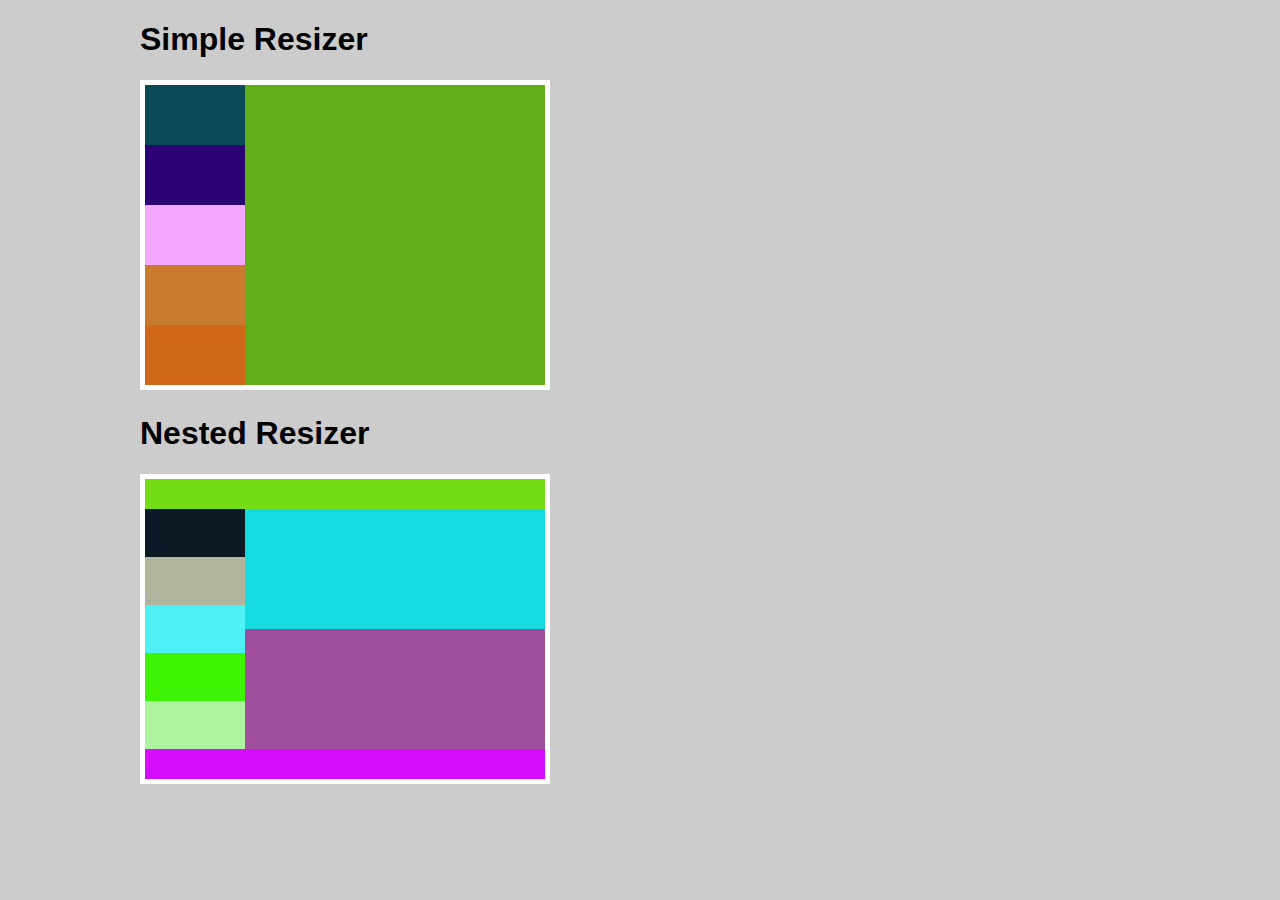
<file: index.html>
<!DOCTYPE html>
<html>
<head>
	<title>jQuery Resizer</title>
	<style>
	body { font-family: Helvetica; background-color: #CCC; }
	#body { text-align: center; }
	.center { margin: auto; max-width: 1000px; text-align: left; }
	iframe { border: 5px solid white; }
	</style>
</head>
<body>
	<div id="body">
		<div class="center">

			<h1>Simple Resizer</h1>
			<iframe src="examples/simple.html" width="400" height="300"></iframe>

			<h1>Nested Resizer</h1>
			<iframe src="examples/nested.html" width="400" height="300"></iframe>

		</div>
	</div>
</body>
</html>
</file>
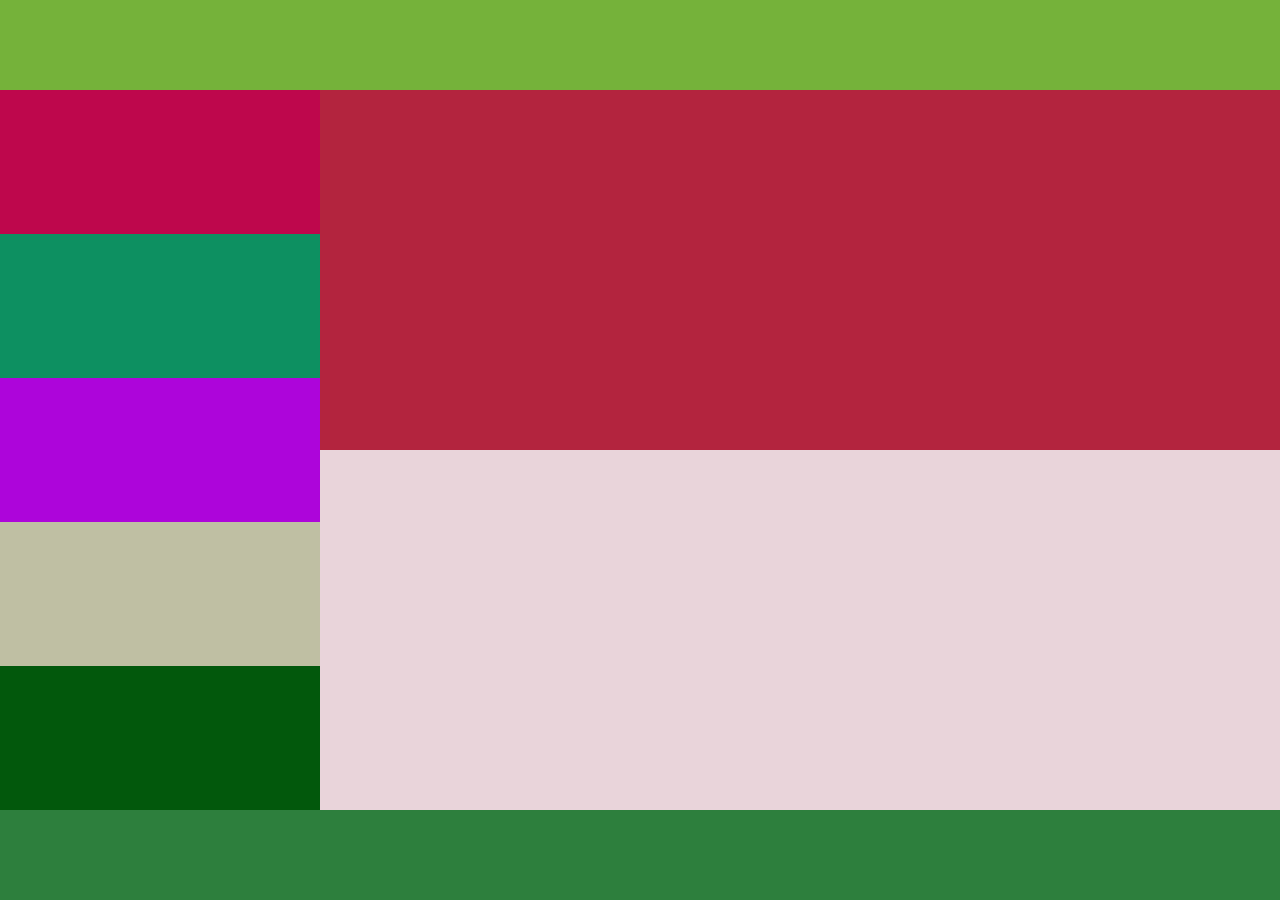
<file: examples/nested.html>
<!DOCTYPE html>
<html>
<head>
	<title>Nested Resizer</title>
	<script src="../js/jquery-2.1.0.js"></script>
	<script src="../js/resizer.js"></script>
	<style>
		html, body { margin: 0px; padding: 0px; height: 100%; }
		#outer { height: 100%; }
		#header, #footer { height: 10%; min-height: 20px; }
		#body { height: 80%; min-height: 100px; }
		#side { float: left; width: 25%; height: 100%; min-width: 50px; }
		#main { float: left; width: 75%; height: 100%; min-width: 100px; }
		#side div { height: 20%; min-height: 20px; }
		#main div { height: 50%; min-height: 50px; }
	</style>
	<script>
		$(function() {
			$("#outer").resizer("vertical");
			$("#body").resizer("horizontal");
			$("#side").resizer("vertical");
			$("#main").resizer("vertical");
			$("div").each(function() {
				var r = Math.floor( Math.random() * 255 );
				var g = Math.floor( Math.random() * 255 );
				var b = Math.floor( Math.random() * 255 );
				var color = "rgb(" + r + "," + g + "," + b + ")";
				$(this).css("background-color",color);
			});
		});
	</script>
</head>
<body>

	<div id="outer">
		<div id="header">
		</div>
		<div id="body">
			<div id="side">
				<div></div>
				<div></div>
				<div></div>
				<div></div>
				<div></div>
			</div>
			<div id="main">
				<div></div>
				<div></div>
			</div>
		</div>
		<div id="footer">
		</div>
	</div>

</body>
</html>
</file>
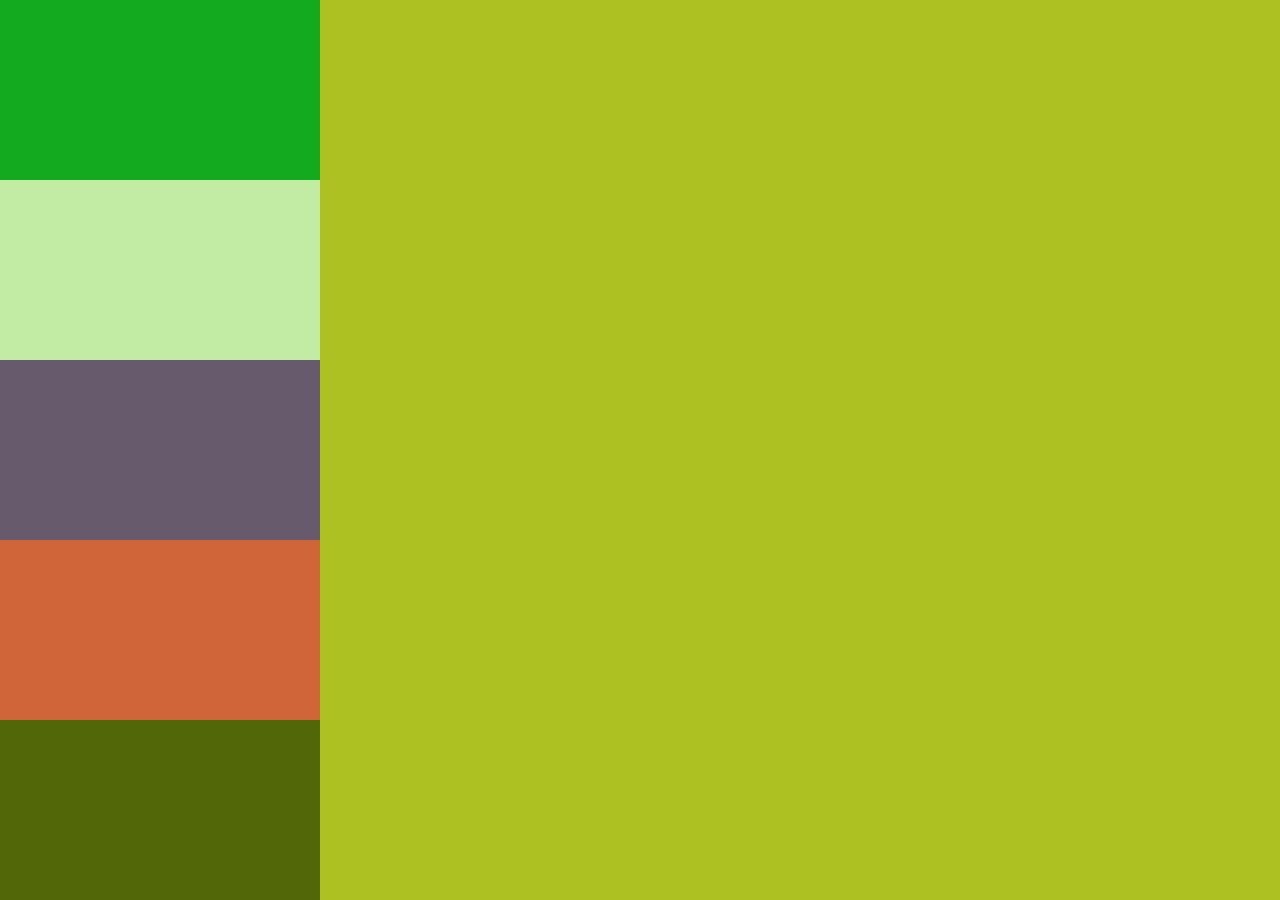
<file: examples/simple.html>
<!DOCTYPE html>
<html>
<head>
	<title>Simple Resizer</title>
	<script src="../js/jquery-2.1.0.js"></script>
	<script src="../js/resizer.js"></script>
	<style>
		html, body { margin: 0px; padding: 0px; height: 100%; }
		#outer { height: 100%; }
		#side { float: left; width: 25%; height: 100%; min-width: 50px; }
		#main { float: left; width: 75%; height: 100%; min-width: 100px; }
		#side > div { height: 20%; min-height: 20px; }
	</style>
	<script>
		$(function() {
			$("#outer").resizer("horizontal");
			$("#side").resizer("vertical");
			$("div").each(function() {
				var r = Math.floor( Math.random() * 255 );
				var g = Math.floor( Math.random() * 255 );
				var b = Math.floor( Math.random() * 255 );
				var color = "rgb(" + r + "," + g + "," + b + ")";
				$(this).css("background-color",color);
			});
		});
	</script>
</head>
<body>

	<div id="outer">
		<div id="side">
			<div></div>
			<div></div>
			<div></div>
			<div></div>
			<div></div>
		</div>
		<div id="main">
		</div>
	</div>

</body>
</html>
</file>
